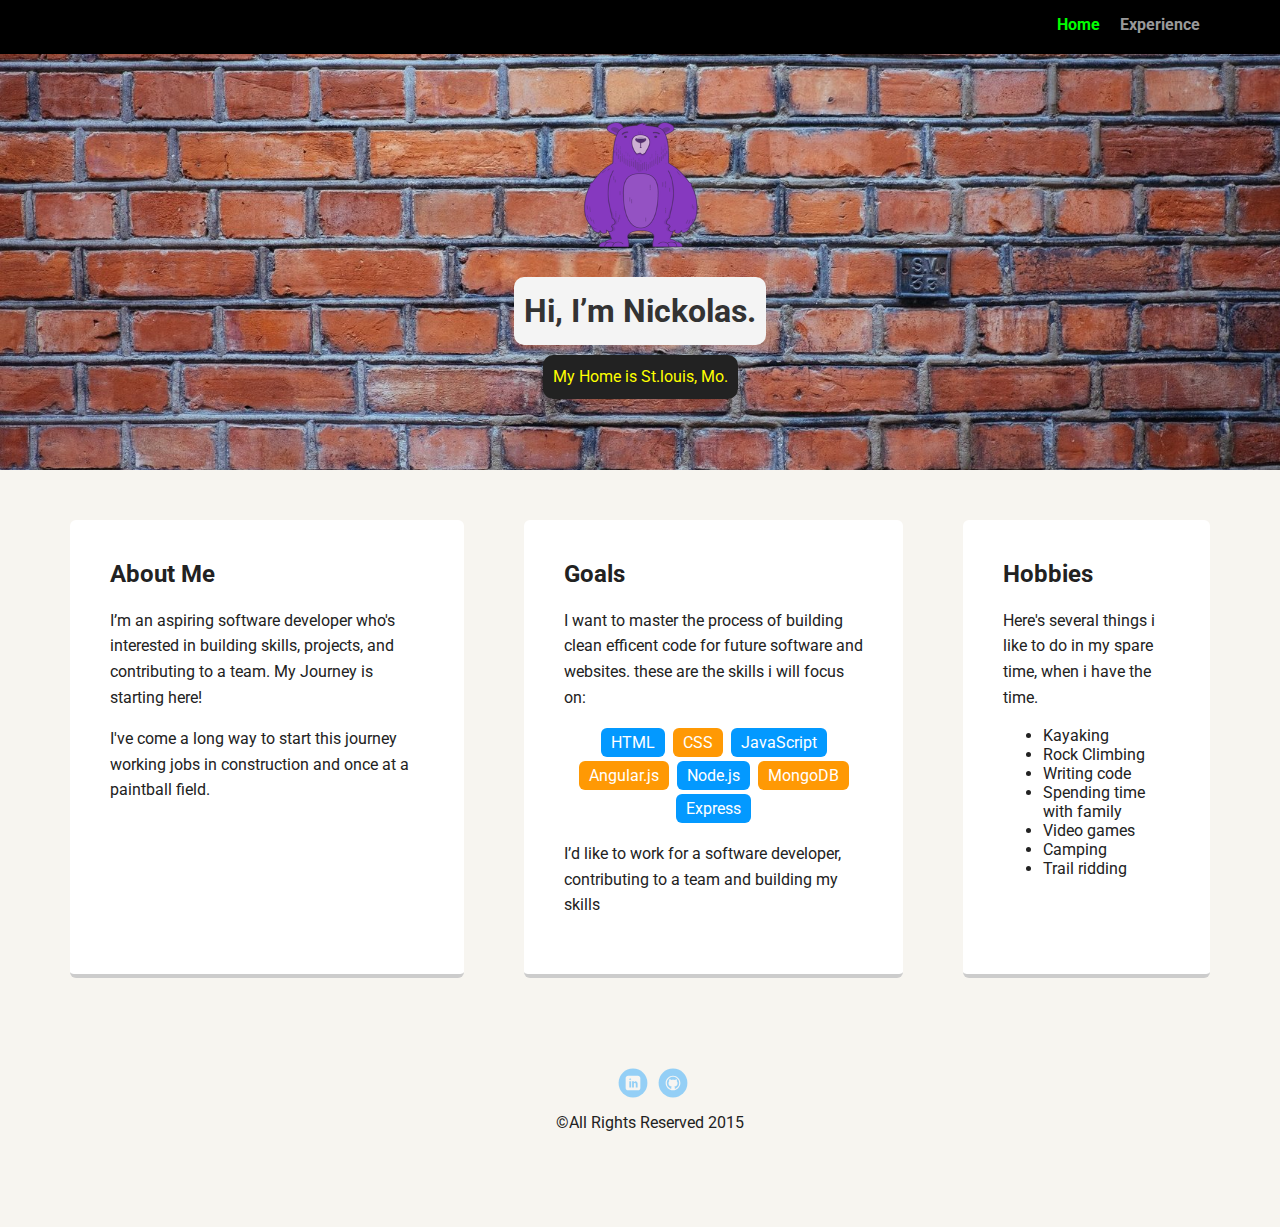
<file: index.html>
<!doctype html>
<html lang="en">
<head>
  <meta charset="utf-8">
  <title>Nicks Profile</title>
  <meta name="viewport" content="width=device-width, initial-scale=1.0">
  <link rel="stylesheet" href="https://use.fontawesome.com/releases/v5.7.2/css/all.css" integrity="sha384-fnmOCqbTlWIlj8LyTjo7mOUStjsKC4pOpQbqyi7RrhN7udi9RwhKkMHpvLbHG9Sr" crossorigin="anonymous">
  <link rel="stylesheet" href="styles.css">
  <link href="https://fonts.googleapis.com/css?family=Muli%7CRoboto:400,300,500,700,900" rel="stylesheet"></head>
  <body>

    <div class="main-nav">
        <ul class="nav">
          <li class="name"><i class="fas fa-chess-king fa-2x"></i></li>
          <li><a href="index.html" class="current">Home</a></li>
          <li><a href="experience.html">Experience</a></li>
        </ul>
    </div>

    <header class="main-header">
      <img src="images/rsz_basic-bear.png" alt="A purple bear" class="profile-image">
      <h1 class="tag name">Hi, I’m Nickolas.</h1>
      <p class="tag location">My Home is St.louis, Mo.</p>
    </header>

    <main class="flex">
      <div class="card">
        <h2>About Me</h2>
        <p>I’m an aspiring software developer who's interested in building skills, projects, and contributing to a team. My Journey is starting here!</p>
        <p>I've come a long way to start this journey working jobs in construction and once at a paintball field. </p>
      </div> 

      <div class="card">
        <h2>Goals</h2>
        <p>I want to master the process of building clean efficent code for future software and websites. these are the skills i will focus on:</p>
        <ul class="skills">
          <li>HTML</li>
          <li>CSS</li>
          <li>JavaScript</li>
          <li>Angular.js</li>
          <li>Node.js</li>
          <li>MongoDB</li>
          <li>Express</li>
        </ul>
        <p>I’d like to work for a software developer, contributing to a team and building my skills</p>
      </div> 

      <div class="card">
          <h2>Hobbies</h2>
          <p>Here's several things i like to do in my spare time, when i have the time.</p>
          <ul>
            <li>Kayaking</li>
            <li>Rock Climbing</li>
            <li>Writing code</li>
            <li>Spending time with family</li>
            <li>Video games</li>
            <li>Camping</li>
            <li>Trail ridding</li>
          </ul>
        </div> 

    </main>
    <footer>
      <ul>
        <!-- <li><a href="#" class="social twitter">Twitter</a></li> -->
        <li><a href="https://www.linkedin.com/in/nickolas-riley-60a39890/" class="social linkedin">LinkedIn</a></li>
        <li><a href="https://github.com/Nriley93" class="social github">Github</a></li>
      </ul>
      <p class="copyright">&copy;All Rights Reserved 2015</p>
    </footer>
  </body>
  </html>
</file>
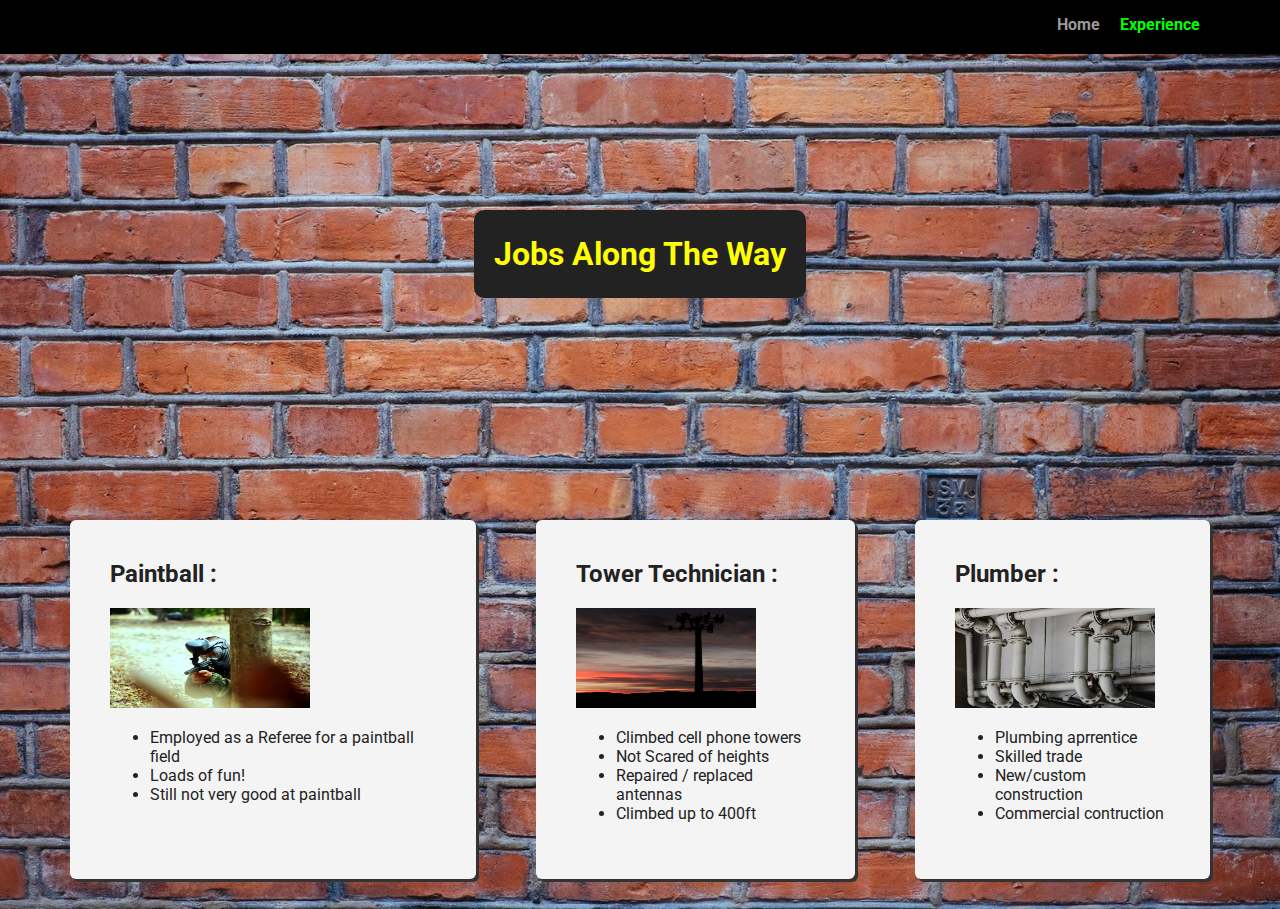
<file: experience.html>
<!DOCTYPE html>
	<html lang="en">
	<head>
		<meta charset="UTF-8">
		<meta name="viewport" content="width=device-width, initial-scale=1.0">
		<meta http-equiv="X-UA-Compatible" content="ie=edge">
		<link rel="stylesheet" href="https://use.fontawesome.com/releases/v5.7.2/css/all.css" integrity="sha384-fnmOCqbTlWIlj8LyTjo7mOUStjsKC4pOpQbqyi7RrhN7udi9RwhKkMHpvLbHG9Sr" crossorigin="anonymous">
		<link rel="stylesheet" href="styles.css">
		<link href="https://fonts.googleapis.com/css?family=Muli%7CRoboto:400,300,500,700,900" rel="stylesheet">
		<title>Nicks experiences</title>
	</head>
		<body class="body-2">
				<nav class="main-nav">
					<ul class="nav">
						<li class="name"><i class="fas fa-chess-rook fa-2x"></i></li>
						<li><a href="index.html">Home</a></li>
						<li><a href="experience.html" class="current">Experience</a></li>
					</ul>
				</nav> 	
			<header class="second-header">
				<h1 class="tag location-2">Jobs Along The Way</h1>
			</header>
			<main class="flex">
				<div class="card-2">
					<h2>Paintball :</h2>
					<img src="images/rsz_pengyi-zhang-1365087-unsplash.jpg" alt="paintball player" height="100" width="200">
					<ul>
						<li>Employed as a Referee for a paintball field</li>
						<li>Loads of fun!</li>
						<li>Still not very good at paintball</li>
					</ul>
				</div> 
				<div class="card-2">
					<h2>Tower Technician :</h2>
					<img src="images/rsz_aaron-munoz-464678-unsplash.jpg" alt="cell phone tower" height="100" width="180">
					<ul>
						<li>Climbed cell phone towers</li>
						<li>Not Scared of heights</li>
						<li>Repaired / replaced antennas</li>
						<li>Climbed up to 400ft</li>
					</ul>
				</div> 
				<div class="card-2">
					<h2>Plumber :</h2>
					<img src="images/rsz_samuel-sianipar-1082943-unsplash.jpg" alt="paintball player" height="100" width="200">
					<ul>
						<li>Plumbing aprrentice</li>
						<li>Skilled trade</li>
						<li>New/custom construction</li>
						<li>Commercial contruction</li>
					</ul>
				</div> 
			</main>
		</body>
	</html>
</file>
<file: styles.css>
/* Global Layout Set-up */
* { 
  box-sizing: border-box;
}
  
body {
  margin: 0;
  padding: 0;
  text-align: center;
  font-family: 'Roboto', sans-serif;
  color: #222;
  background: #f7f5f0;
}
/* Link Styles */

a {
  text-decoration: none;
  color: #999;
}
a:hover {
  color: #6633ff;
}

/* Section Styles */

.main-nav {
  width: 100%;
  background: black;
  min-height: 30px;
  padding: 10px;
  position: fixed;
  text-align: center;
}
.nav {
  display: flex;
  justify-content: space-around;
  font-weight: 700;
  list-style-type: none;
  margin: 0 auto;
  padding: 0;
}

.current {
  color: #00ff00;
}

.nav .name {
    display: block;
    margin-right: auto;
    color: #00ff00;
}
.nav li {
  padding: 5px 10px 10px 10px;
}
.nav a {
  transition: all .5s;
}
.nav a:hover {
  color: white
}

.main-header {
  background: url('images/rsz_arno-smit-165176-unsplash_70.jpg') no-repeat center center/cover ;
  overflow: hidden;
  padding-top: 60px;
}
header {
  line-height: 1.5;
}
header .profile-image {
  margin-top: 50px;
  width: 150px;
  height: 150px;
  border-radius: 50%;
  /* border: 3px solid #333; */
  transition: all .5s;
}
header .profile-image:hover {
  transform: scale(1.2) rotate(5deg);
}
.tag {
  background-color: #f4f4f4;
  color: #333;
  padding: 10px;
  border-radius: 10px;
  display: table;
  margin: 10px auto;
} 
.location {
  background-color: #222;
  color: yellow;
}
.card {
  margin: 30px;
  padding: 20px 40px 40px;
  max-width: 500px;
  text-align: left;
  background: #fff;
  border-bottom: 4px solid #ccc;
  border-radius: 6px;
  transition: all .5s;
}
.card:hover {
  border-color: #ff99ff;
}

ul.skills {
  padding: 0;
  text-align: center;
}

.skills li {
  border-radius: 6px;
  display: inline-block;
  background: #ff9904;
  color: white;
  padding: 5px 10px;
  margin: 2px;
}

.skills li:nth-child(odd) {
  background: #0399ff;
}

footer {
  width: 100%;
  min-height: 30px;
  padding: 20px 0 40px 20px;
}

footer .copyright {
  top: -8px;
  font-size: .75em;
}

footer ul {
  list-style-type: none;
  margin: 0;
  padding: 0;
}

footer ul li {
  display: inline-block;
}

a.social {
  display: inline-block;
  text-indent: -9999px;
  margin-left: 5px;
  width: 30px;
  height: 30px;
  background-size: 30px 30px;
  opacity: .4;
  transition: all .5s;
}
a.twitter {
  background-image: url(images/twitter.svg);
}
a.linkedin {
  background-image: url(images/linkedin.svg);
}
a.github {
  background-image: url(images/github.svg);
}
a.social:hover {
  opacity: 1;
}
.clearfix {
  clear: both;
}

/* Expeience page */
.body-2 {
  background: url('images/rsz_arno-smit-165176-unsplash_70.jpg') no-repeat center center/cover;  
}

.second-header {
  padding-top: 200px;
}

.card-2 {
  margin: 30px;
  padding: 20px 40px 40px;
  max-width: 500px;
  text-align: left;
  background: #f4f4f4;
  box-shadow: 3px 3px #333;
  /* border-bottom: 4px solid #333;
  border-right: 4px solid #333; */
  border-radius: 6px;
  transition: all .5s;
}

.location-2 {
  background-color: #222;
  color: yellow;
  padding: 1.25rem;
}

/* Styles for larger screens */
@media screen and (min-width: 720px) {
  
  .flex {
      display: -ms-flexbox;      /* TWEENER - IE 10 */
      display: flex; 
      max-width: 1200px;
      -ms-flex-pack: distribute;
      justify-content: space-around;
      margin: 0 auto;
  }

  header {
    min-height: 470px;
  }

  .nav {
    max-width: 1200px;
    padding: 0 30px;
  }


  main {
    padding-top: 20px;
  }

  main p {
    line-height: 1.6em;
  }

  footer {
    font-size: 1.3em;
    max-width: 1200px;
    margin: 40px auto;
  }

}
</file>
